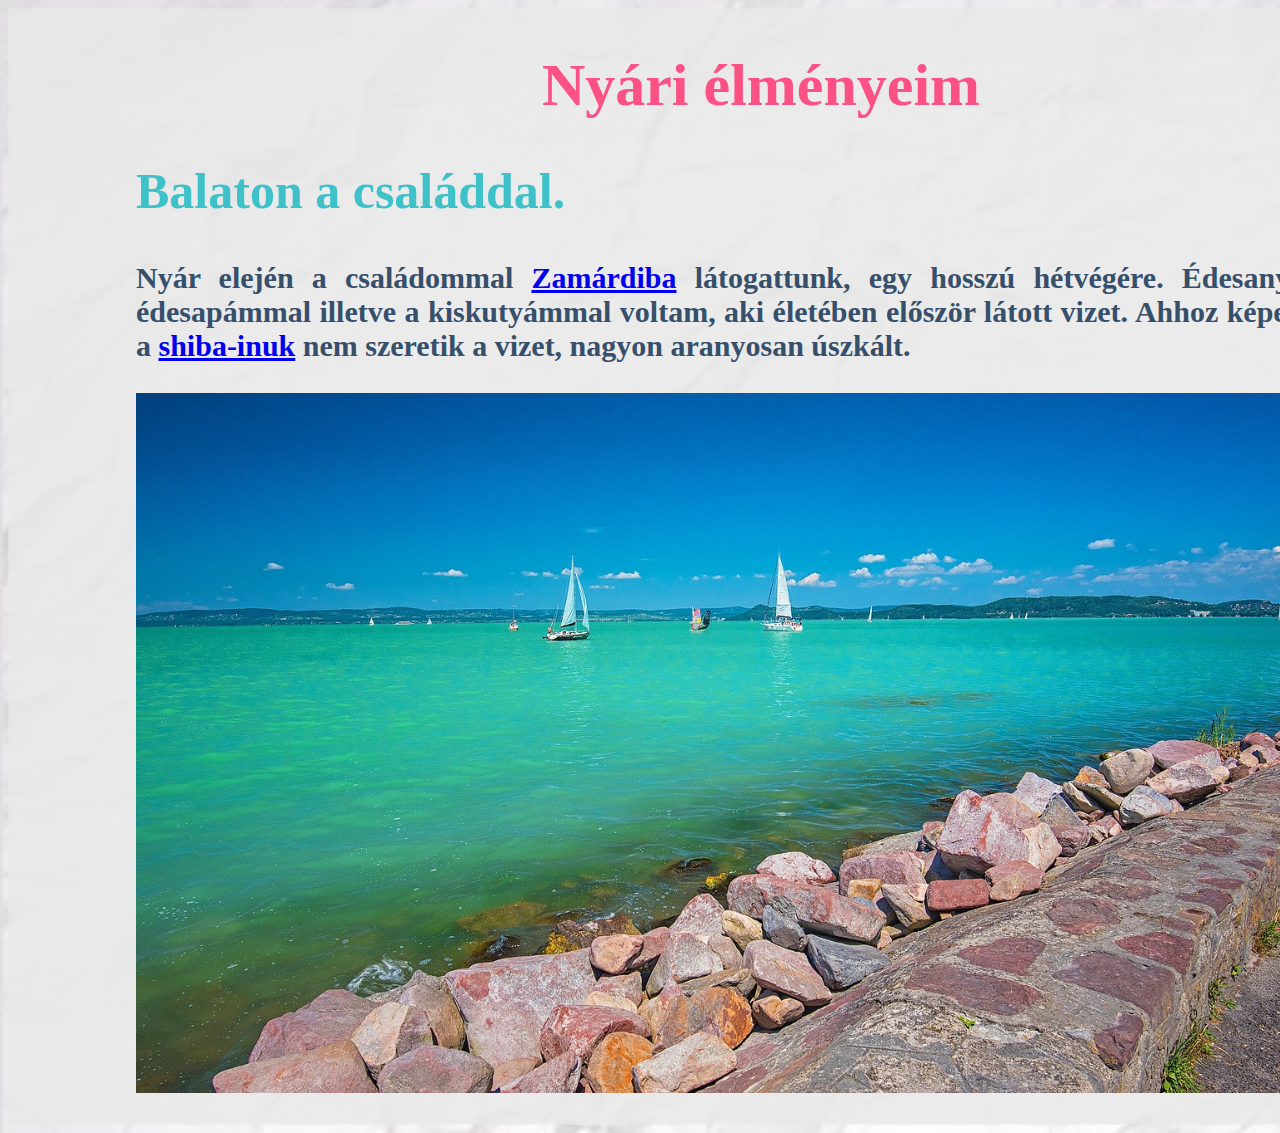
<file: index.html>
<!DOCTYPE html>
<html lang="hu">

<head>
    <meta charset="UTF-8">
    <title>Nyári élményeim.</title>
    <link rel="stylesheet" href="css.css">
</head>

<body>
    <table align="center">
        <tr>
            <td>
                <h1>Nyári élményeim</h1>
                <p>
                <h2>Balaton a családdal.</h2>
                <p>
                <h3>Nyár elején a családommal <a href="zamardi.html">Zamárdiba</a> látogattunk, egy hosszú hétvégére.
                    Édesanyámmal, édesapámmal illetve a kiskutyámmal voltam, aki életében először látott vizet. Ahhoz
                    képest, hogy a <a href="kutya.html">shiba-inuk</a> nem szeretik a vizet, nagyon aranyosan úszkált.
                </h3>
                <div align="center"><img src="balaton.jpg"></div>
            </td>
        </tr>
    </table>
</body>

</html>
</file>
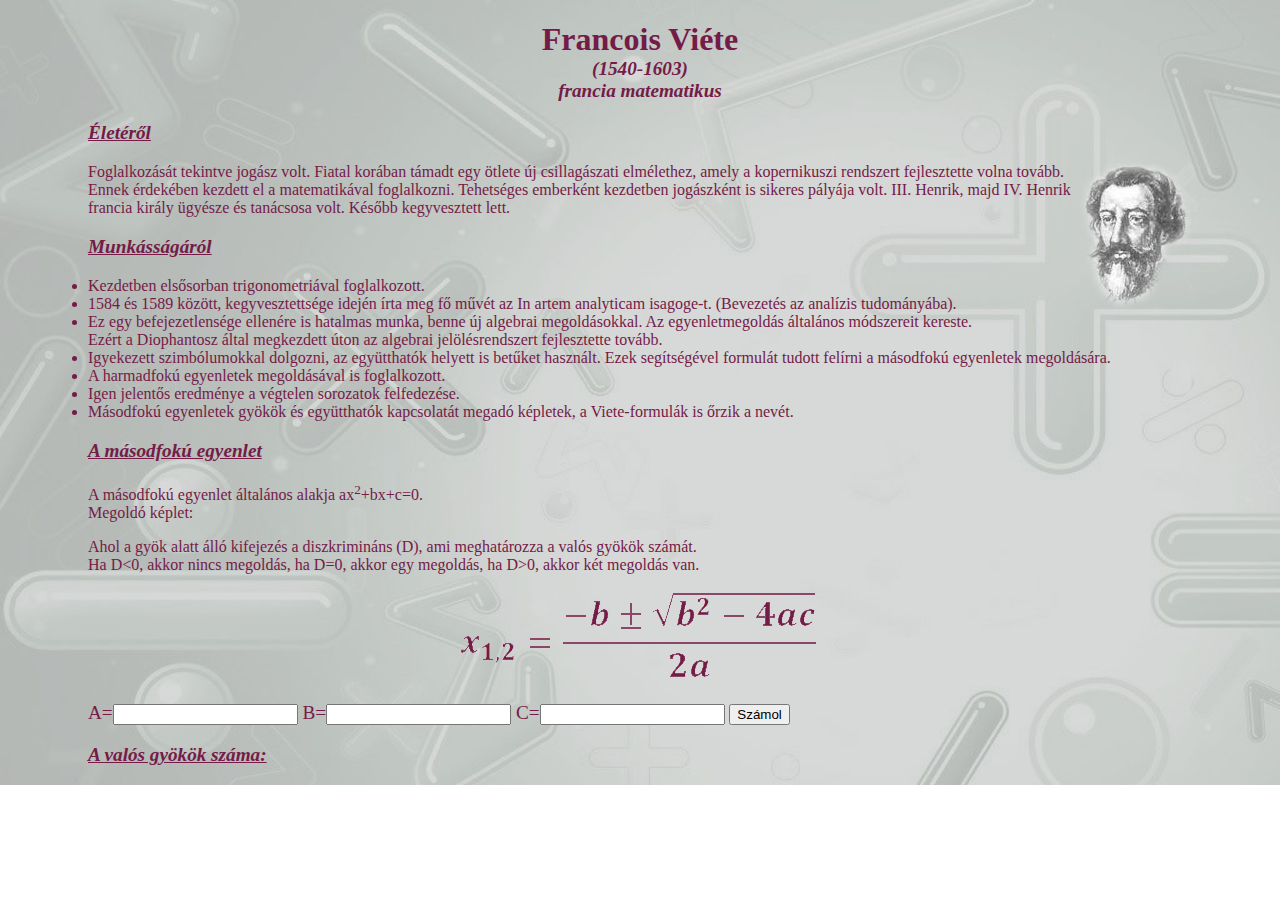
<file: Feladat/webprogramozas_forras/index.html>
<!DOCTYPE html>
<html lang="en">

<head>
    <meta charset="UTF-8">
    <link rel="stylesheet" href="viete.css">
    <script src="szamol.js"></script>
    <title>Francois Viéte és a másodfokú egyenlet</title>
</head>

<body>
    <h1>Francois Viéte</h1>
    <h2>(1540-1603)<br>
        francia matematikus</h2>
    <h3>Életéről</h3>
    <div class="jobbra">
        <img src="viete.png">
    </div>
        Foglalkozását tekintve jogász volt. Fiatal korában támadt egy ötlete új csillagászati elmélethez, amely a
        kopernikuszi rendszert fejlesztette volna tovább. Ennek érdekében kezdett el a matematikával foglalkozni. Tehetséges
        emberként kezdetben jogászként is sikeres pályája volt. III. Henrik, majd IV. Henrik francia király ügyésze és
        tanácsosa volt. Később kegyvesztett lett.
    <h3>Munkásságáról</h3>
    <li>Kezdetben elsősorban trigonometriával foglalkozott.</li>
    <li>1584 és 1589 között, kegyvesztettsége idején írta meg fő művét az In artem analyticam isagoge-t. (Bevezetés az
        analízis tudományába).</li>
    <li>Ez egy befejezetlensége ellenére is hatalmas munka, benne új algebrai megoldásokkal. Az egyenletmegoldás
        általános
        módszereit kereste.<br>
        Ezért a Diophantosz által megkezdett úton az algebrai jelölésrendszert fejlesztette tovább.</li>
    <li>Igyekezett szimbólumokkal dolgozni, az együtthatók helyett is betűket használt. Ezek segítségével formulát
        tudott
        felírni a másodfokú egyenletek megoldására.</li>
    <li>A harmadfokú egyenletek megoldásával is foglalkozott.</li>
    <li>Igen jelentős eredménye a végtelen sorozatok felfedezése.</li>
    <li>Másodfokú egyenletek gyökök és együtthatók kapcsolatát megadó képletek, a Viete-formulák is őrzik a nevét.</li>
    <h3>A másodfokú egyenlet</h3>
        A másodfokú egyenlet általános alakja ax<sup>2</sup>+bx+c=0.<br>Megoldó képlet:<p>
        Ahol a gyök alatt álló kifejezés a diszkrimináns (D), ami meghatározza a valós gyökök számát.<br>
        Ha D&lt;0, akkor nincs
        megoldás, ha D=0, akkor egy megoldás, ha D&gt;0, akkor két megoldás van.
    <div class="keplet">
        <img src="megoldokeplet.png">
    </div>
    <p>

    <form> A=<input type="text" id="a" name="a"> B=<input type="text" id="b" name="b"> C=<input type="text" id="c" name="c"> <input type="submit" value="Számol" onsubmit="return szamol()"> </form>
    <p>

    <h3>A valós gyökök száma:</h3>
</body>

</html>
</file>
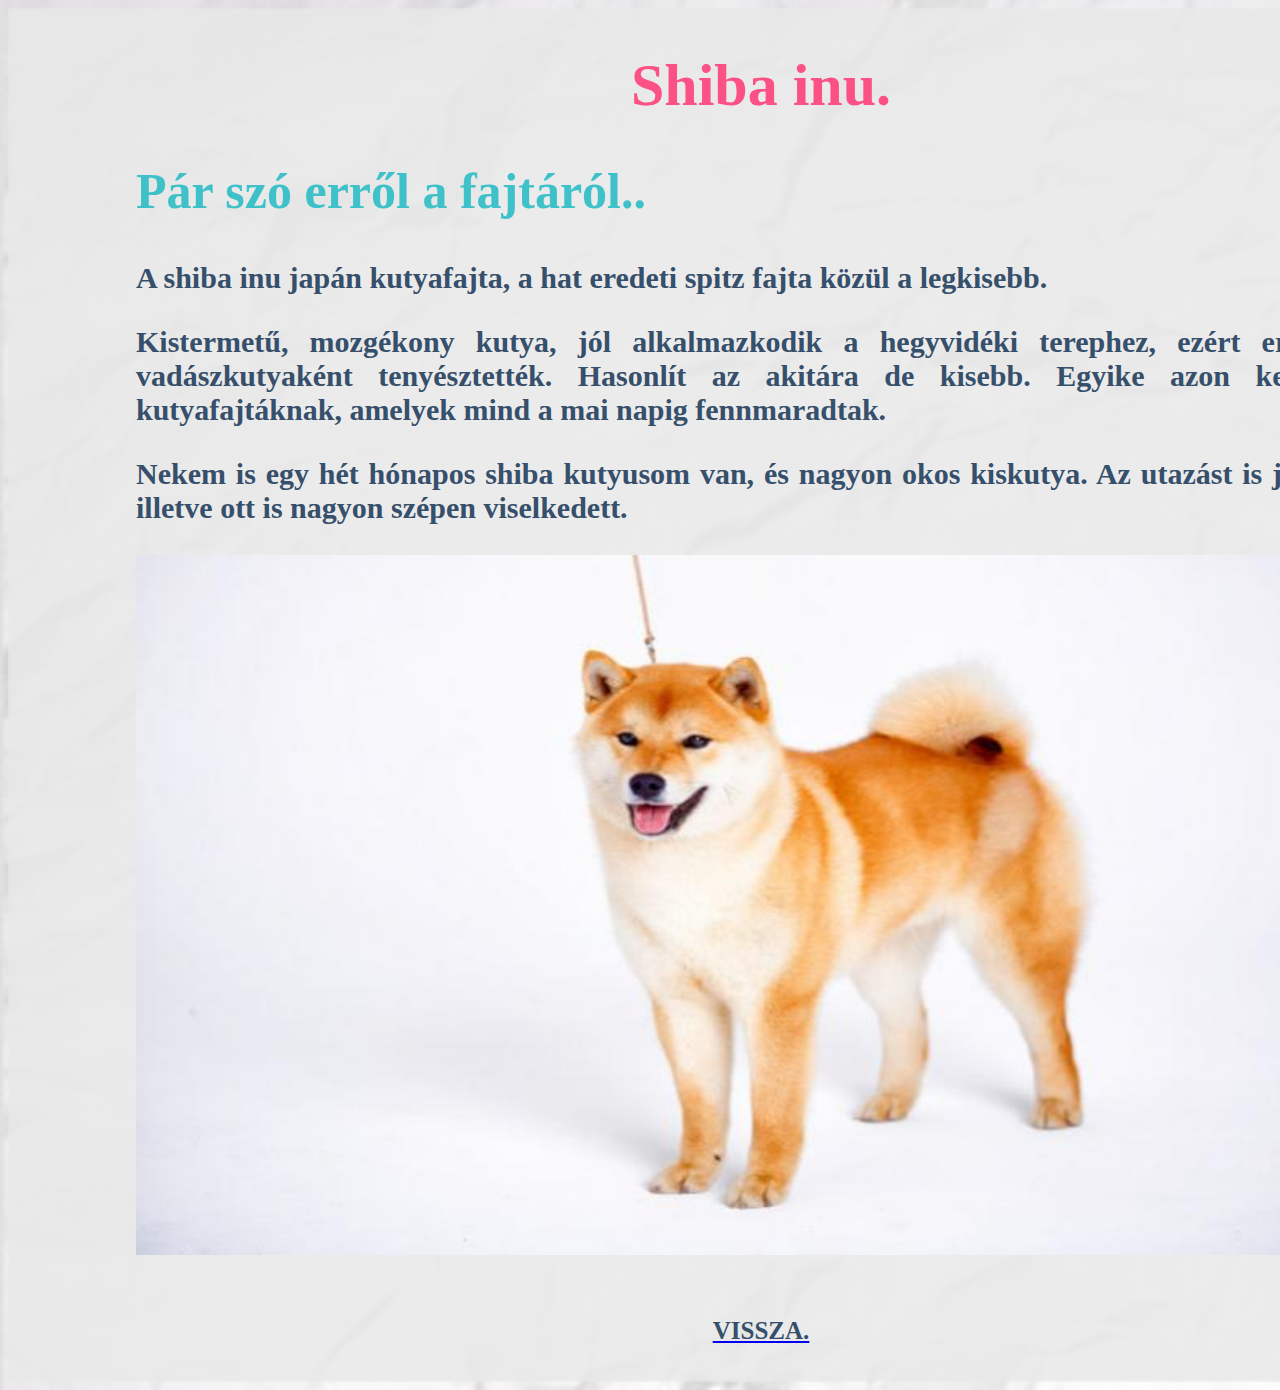
<file: kutya.html>
<!DOCTYPE html>
<html lang="hu">

<head>
    <meta charset="UTF-8">
    <title>Shiba inu kutyafajta.</title>
    <link rel="stylesheet" href="css.css">
</head>

<body>
    <table align="center">
        <tr>
            <td>
                <h1>Shiba inu.</h1>
                <p>
                <h2>Pár szó erről a fajtáról..</h2>
                <p>
                <h3>
                    A shiba inu japán kutyafajta, a hat eredeti spitz fajta közül a legkisebb.
                    <p>
                        Kistermetű, mozgékony kutya, jól alkalmazkodik a hegyvidéki terephez, ezért eredetileg
                        vadászkutyaként tenyésztették. Hasonlít az akitára de kisebb. Egyike azon kevés ősi
                        kutyafajtáknak, amelyek mind a mai napig fennmaradtak.
                    <p>
                        Nekem is egy hét hónapos shiba kutyusom van, és nagyon okos kiskutya. Az utazást is jól tűrte,
                        illetve ott is nagyon szépen viselkedett.
                </h3>
                <div align="center"><img src="shibainu.jpg" id="shibainu"></div>
                <p>
                <div align="center"><a href="index.html"><h4>VISSZA.</h4></a></div>
            </td>
        </tr>
    </table>
</body>

</html>
</file>
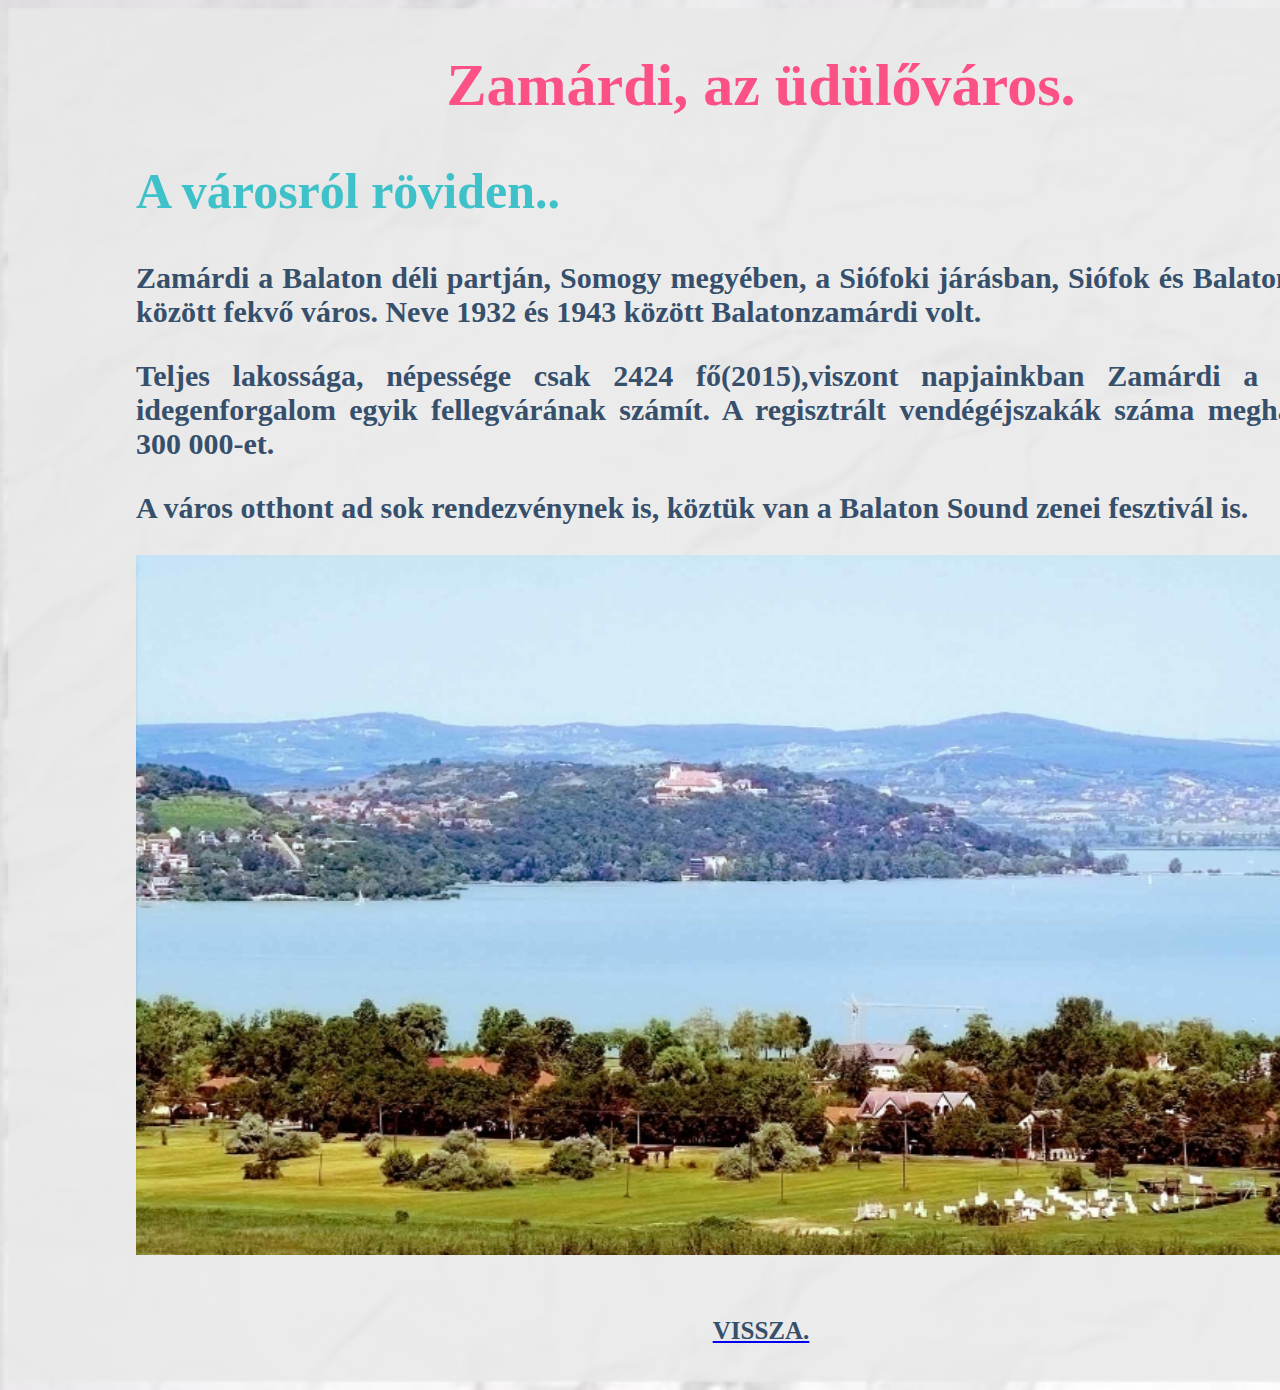
<file: zamardi.html>
<!DOCTYPE html>
<html lang="hu">

<head>
    <meta charset="UTF-8">
    <title>Zamárdi.</title>
    <link rel="stylesheet" href="css.css">
</head>

<body>
    <table align="center">
        <tr>
            <td>
                <h1>Zamárdi, az üdülőváros.</h1>
                <p>
                <h2>A városról röviden..</h2>
                <p>
                <h3>
                    Zamárdi a Balaton déli partján, Somogy megyében, a Siófoki járásban, Siófok és Balatonföldvár között
                    fekvő város. Neve 1932 és 1943 között Balatonzamárdi volt.
                    <p>
                        Teljes lakossága, népessége csak 2424
                        fő(2015),viszont napjainkban Zamárdi a balatoni idegenforgalom egyik fellegvárának számít. A
                        regisztrált vendégéjszakák száma meghaladja a 300 000-et.
                    </p>
                        A város otthont ad sok rendezvénynek is,
                        köztük van a Balaton Sound zenei fesztivál is.
                </h3>
                <div align="center"><img src="zamardi.jpg"></div>
                <p>
                <div align="center"><a href="index.html"><h4>VISSZA.</h4></a></div>
            </td>
        </tr>
    </table>
</body>

</html>
</file>
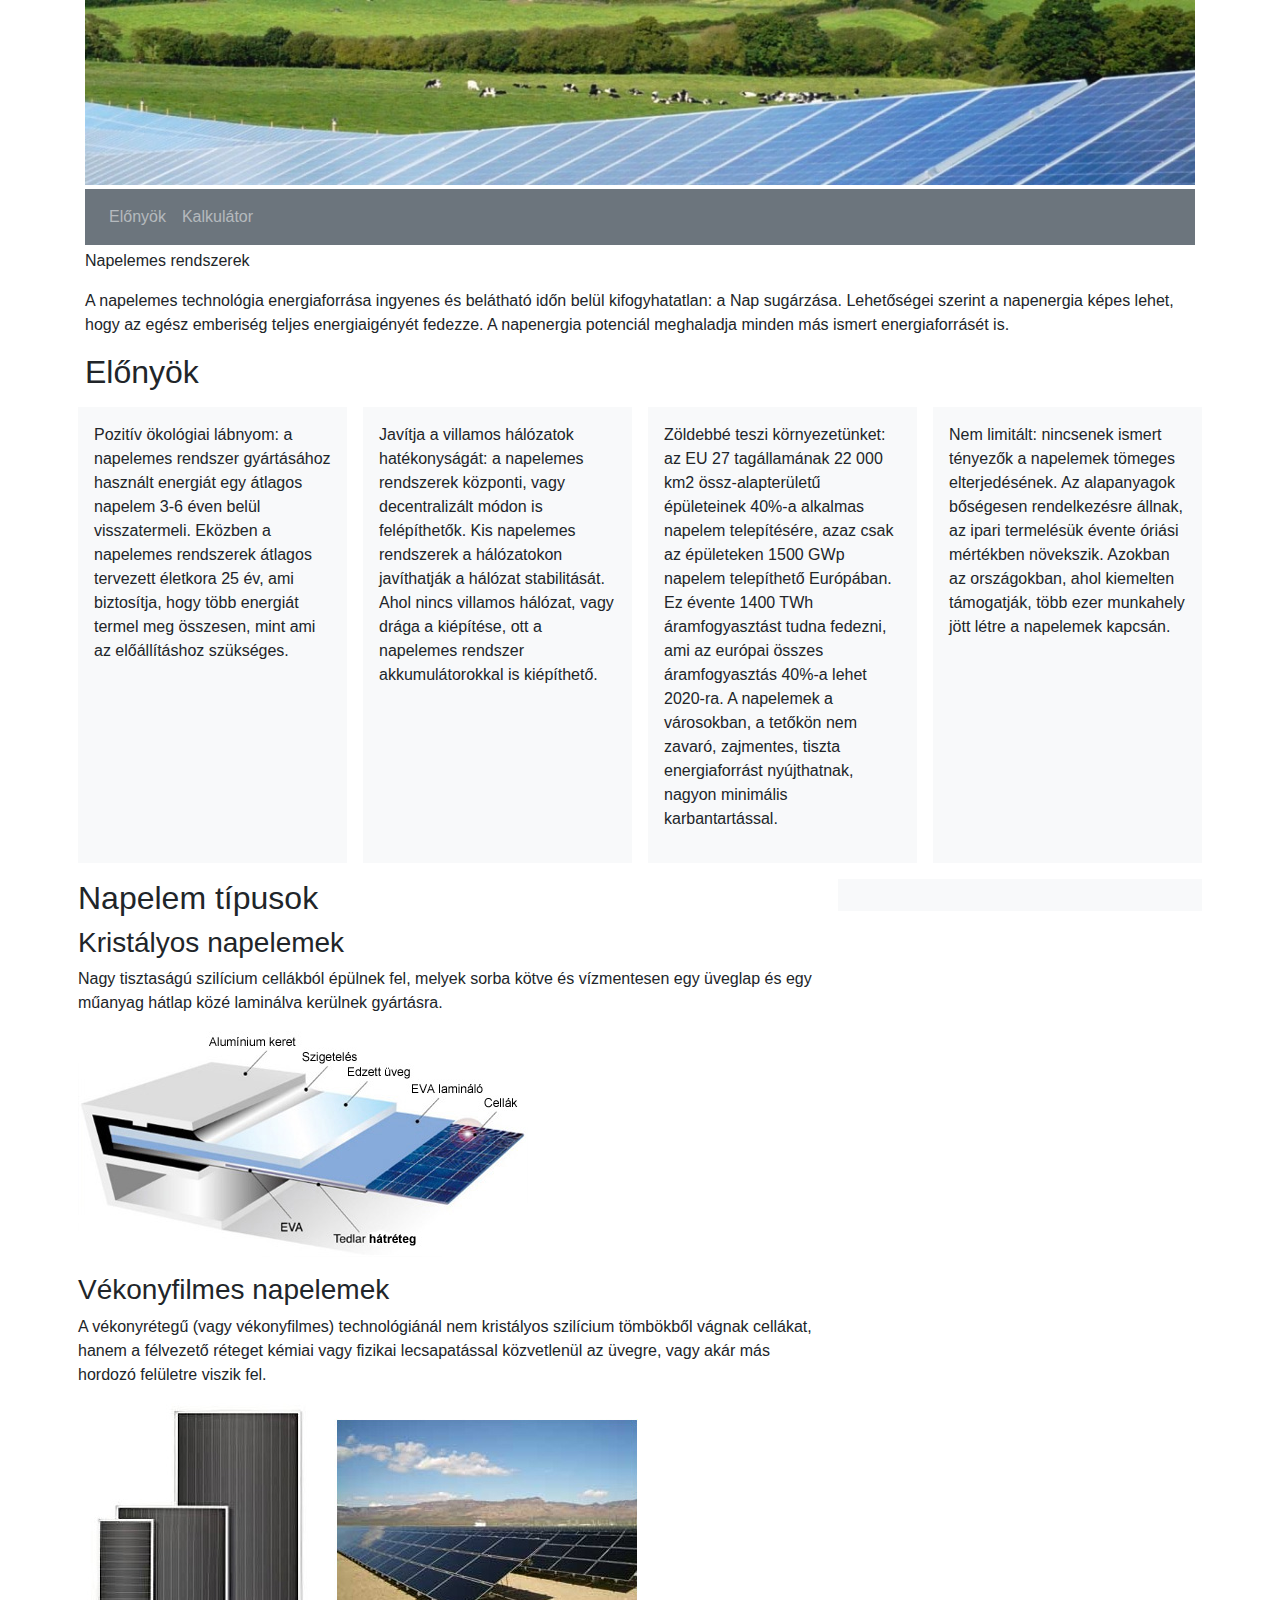
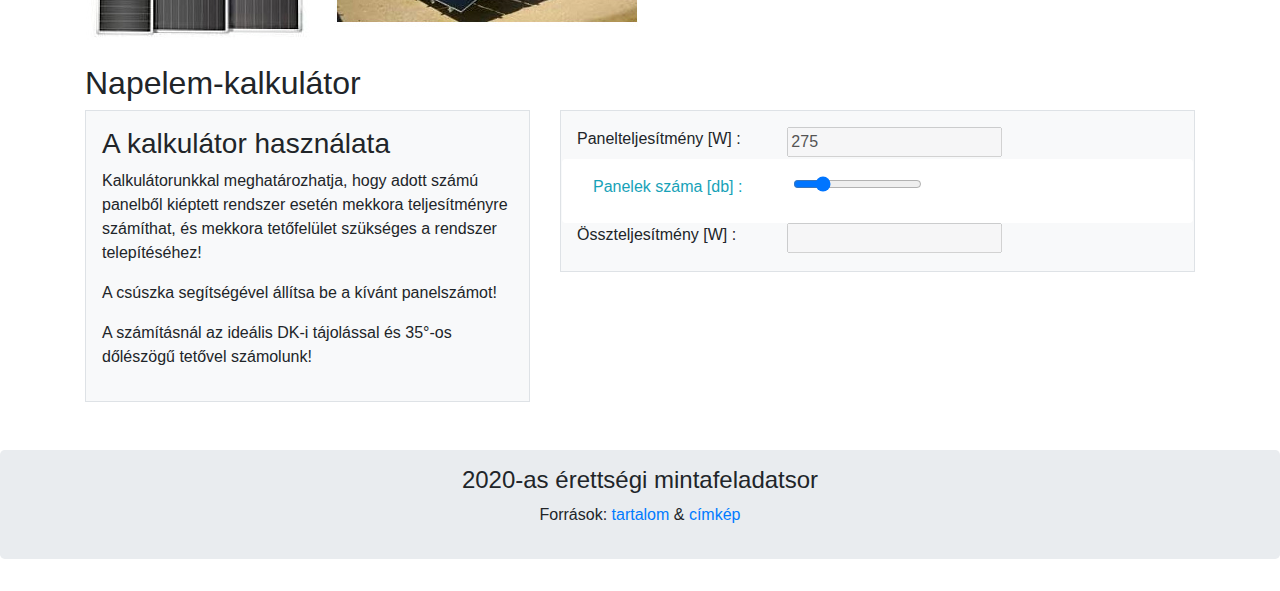
<file: Napelem/napelem.html>
<!DOCTYPE html>
<html>

<head>
	<meta name="viewport" content="width=device-width, initial-scale=1, shrink-to-fit=no">
	<link rel="stylesheet" href="bootstrap.min.css">
	<script src="jquery.min.js"></script>
	<script src="popper.min.js"></script>
	<script src="bootstrap.min.js"></script>
</head>

<body>
	<header class="fejlec">
		<div class="container h-100">
			<img src="fejlec.jpg" alt="Napelemek" class="img-fluid w-100">
		</div>
	</header>

	<div class="container h-100">

		<!-- Navigáció -->
		<nav class="navbar navbar-expand-lg navbar-dark bg-secondary my-1">
			<div class="" id="navbarNav">
				<ul class="navbar-nav text-white">
					<li class="nav-item text-white">
						<a class="nav-link" href="#elonyok">Előnyök</a>
					</li>
					<li class="nav-item">
						<a class="nav-link" href="#kalkulator">Kalkulátor</a>
					</li>
				</ul>
			</div>
		</nav>

		<!-- Bevezető -->
		<section id="bevezeto">
			<p>Napelemes rendszerek</p>
			<p>A napelemes technológia energiaforrása ingyenes és belátható időn belül kifogyhatatlan: a Nap sugárzása. Lehetőségei szerint a napenergia képes lehet, hogy az egész emberiség teljes energiaigényét fedezze. A napenergia potenciál meghaladja minden más ismert energiaforrásét is.</p>
		</section>

		<!-- Előnyök -->
		<section id="elonyok">
			<h2>Előnyök</h2>

			<div class="row">
				<div class="col-12 col-md-3 p-2">
					<div class="p-3 bg-light h-100">
						<p>Pozitív ökológiai lábnyom: a napelemes rendszer gyártásához használt energiát egy átlagos napelem 3-6 éven belül visszatermeli. Eközben a napelemes rendszerek átlagos tervezett életkora 25 év, ami biztosítja, hogy több energiát termel meg összesen, mint ami az előállításhoz szükséges.</p>
					</div>
				</div>
				<div class="col-12 col-md-3 p-2 m">
					<div class="p-3 bg-light h-100">
						<p>Javítja a villamos hálózatok hatékonyságát: a napelemes rendszerek központi, vagy decentralizált módon is felépíthetők. Kis napelemes rendszerek a hálózatokon javíthatják a hálózat stabilitását. Ahol nincs villamos hálózat, vagy drága a kiépítése, ott a napelemes rendszer akkumulátorokkal is kiépíthető.</p>
					</div>
				</div>
				<div class="col-12 col-md-3 p-2">
					<div class="p-3 bg-light h-100">
						<p>Zöldebbé teszi környezetünket: az EU 27 tagállamának 22 000 km2 össz-alapterületű épületeinek 40%-a alkalmas napelem telepítésére, azaz csak az épületeken 1500 GWp napelem telepíthető Európában. Ez évente 1400 TWh áramfogyasztást tudna fedezni, ami az európai összes áramfogyasztás 40%-a lehet 2020-ra. A napelemek a városokban, a tetőkön nem zavaró, zajmentes, tiszta energiaforrást nyújthatnak, nagyon minimális karbantartással.</p>
					</div>
				</div>
				<div class="col-12 col-md-3 p-2">
					<div class="p-3 bg-light h-100">
						<p>Nem limitált: nincsenek ismert tényezők a napelemek tömeges elterjedésének. Az alapanyagok bőségesen rendelkezésre állnak, az ipari termelésük évente óriási mértékben növekszik. Azokban az országokban, ahol kiemelten támogatják, több ezer munkahely jött létre a napelemek kapcsán.</p>
					</div>
				</div>
			</div>
		</section>


		<div class="row">
			<div class="col-12 col-md-8 p-2">
				<!-- Napelemek -->
				<section id="napelemek">
					<h2>Napelem típusok</h2>

					<div>
						<h3>Kristályos napelemek</h3>
						<div>Nagy tisztaságú szilícium cellákból épülnek fel, melyek sorba kötve és vízmentesen egy üveglap és egy műanyag hátlap közé laminálva kerülnek gyártásra.</div>
						<div>
							<img src="struktura.jpg"  alt="Kristályos napelemek"  title="Kristályos napelemek"  class="my-3"></div>
					    </div>
				    	<div>
						<h3>Vékonyfilmes napelemek</h3>
						<div>A vékonyrétegű (vagy vékonyfilmes) technológiánál nem kristályos szilícium tömbökből vágnak cellákat, hanem a félvezető réteget kémiai vagy fizikai lecsapatással közvetlenül az üvegre, vagy akár más hordozó felületre viszik fel.</div>
						<div>
							<img src="vekonyretegu.jpg" alt="Vékonyfilmes napelemek" title="Vékonyfilmes napelemek"  class="my-3"></div>
						</div>					
				</section>
			</div>
			<div class="col-12 col-md-4 p-2">
				<!-- Hálózatra kapcsolás  -->
				<section id="halozatraKapcsolas">
					<div class="p-3 bg-light h-100">
												
					</div>
				</section>
			</div>
		</div>

		<!-- Kalkulátor -->
		<section id="kalkulator">
			<h2>Napelem-kalkulátor</h2>
			<div class="row">
				<div class="col-md-5 h-100">
					<div class="border p-3 bg-light">
						<h3>A kalkulátor használata</h3>
						<p>Kalkulátorunkkal meghatározhatja, hogy adott számú panelből kiéptett rendszer esetén mekkora teljesítményre számíthat, és mekkora tetőfelület szükséges a rendszer telepítéséhez!</p>
						<p>A csúszka segítségével állítsa be a kívánt panelszámot!</p>
						<p>A számításnál az ideális DK-i tájolással és 35°-os dőlészögű tetővel számolunk!</p>
					</div>
				</div>
				<div class="col-md-7 h-100">
					<div class="border p-3 bg-light">
						<form>
							<div class="row">
								<div class="col-12 col-md-4">
									<label for="panelteljesitmeny">Panelteljesítmény [W] : </label>
								</div>
								<div class="col-12 col-md-8">
									<input type="number" id="panelteljesitmeny" value="275" disabled>
								</div>
							</div>
							<div class="row bg-white rounded p-3 text-info">
								<div class="col-12 col-md-4">
									<label for="panelszam">Panelek száma [db] :</label>
								</div>
								<div class="col-12 col-md-8">
									<input type="range" min="2" max="32" value="8" step="2" class="slider bg-light"
										id="panelszam" oninput="panelek(this.value);">
										<div id="panelek"></div>
								</div>
							</div>
							<div class="row">
								<div class="col-12 col-md-4">
									<label for="osszteljesitmeny">Összteljesítmény [W] :</label>
								</div>
								<div class="col-12 col-md-8">
									<div class="slidecontainer">
										<input type="number" id="osszteljesitmeny" disabled>
									</div>
								</div>
							</div>
							<!--<div class="row">
								<div class="col-12 col-md-4">
									<label for="tetofelulet">Tetőfelület [m<sup>2</sup>] :</label>
								</div>
								<div class="col-12 col-md-8">
									<div class="slidecontainer">
										<input type="number" id="tetofelulet" disabled>
									</div>
								</div>
							</div> -->
						</form>
						<script>
							
						</script>
					</div>
				</div>
			</div>
		</section>
	</div>
	<div class="jumbotron text-center py-3 mt-5">
		<h4>2020-as érettségi mintafeladatsor</h4>
		<p>Források:
			<a href="http://napelem.net/napelemes_rendszer/index.php" target="_blank">tartalom</a>
			&
			<a href="https://cdn.nwmgroups.hu/s/img/i/1707/20170719napenergia-napelemfarm-brit-megujulo.jpg" target="_blank">címkép</a>
		</p>
	</div>
</body>

</html>
</file>
<file: css.css>
body {
    background-image: url("background.jpg");
    background-color: #cccccc;
    background-repeat: no-repeat;
    background-size: cover;
   }

h1{
    font-style: sans-serif;
    font-size: 60px;
    color: #fc5185;
    text-align:center;
    }
h2{
    color: #3fc1c9;
    padding-left: 125px;
    font-size: 50px;
    font-style: sans-serif;
}

h3{
    color: #364f6b;
    font-size: 30px;
    font-style: sans-serif;
    text-align: justify;
    padding-left: 125px;
    padding-right: 125px;
}

table, th, td {
    border: 0px solid black;
    width: 80%; 
    background-color: rgba(233, 233, 233, 0.616);
}

img{
    padding-left: 125px;
    padding-right: 125px;
    padding-bottom: 25px;
    height: 700px;
    width: 1250px;
}

h4{
    font-size: 25px;
    color: #364f6b;
    font-style: sans-serif;
}
</file>
<file: Feladat/webprogramozas_forras/viete.css>
body
{
	background-image: url("hatter.jpg");
	background-size: 100% 100%;
	background-repeat: no-repeat;
	font-family: 'Times New Roman';
	color: #741B47;
	padding-left: 5em;
	padding-right: 5em;
}
h1
{
	text-align:center;
	font-family: Verdana;
	font-size:2em;
	margin-bottom:0em;
}
h2
{				
	text-align:center;
	font-family: Verdana;
	font-size:1.2em;
	font-style: italic;
	margin-top: 0em;
}
h3
{								
	font-family: Verdana;
	font-size:1.2em;
	text-decoration:underline;
	font-style: italic;	
}
div.jobbra
{
	float:right;
}
.keplet
{
	text-align:center;
}
form
{
	text-align:left;
	font-size:1.2em;
}
</file>
